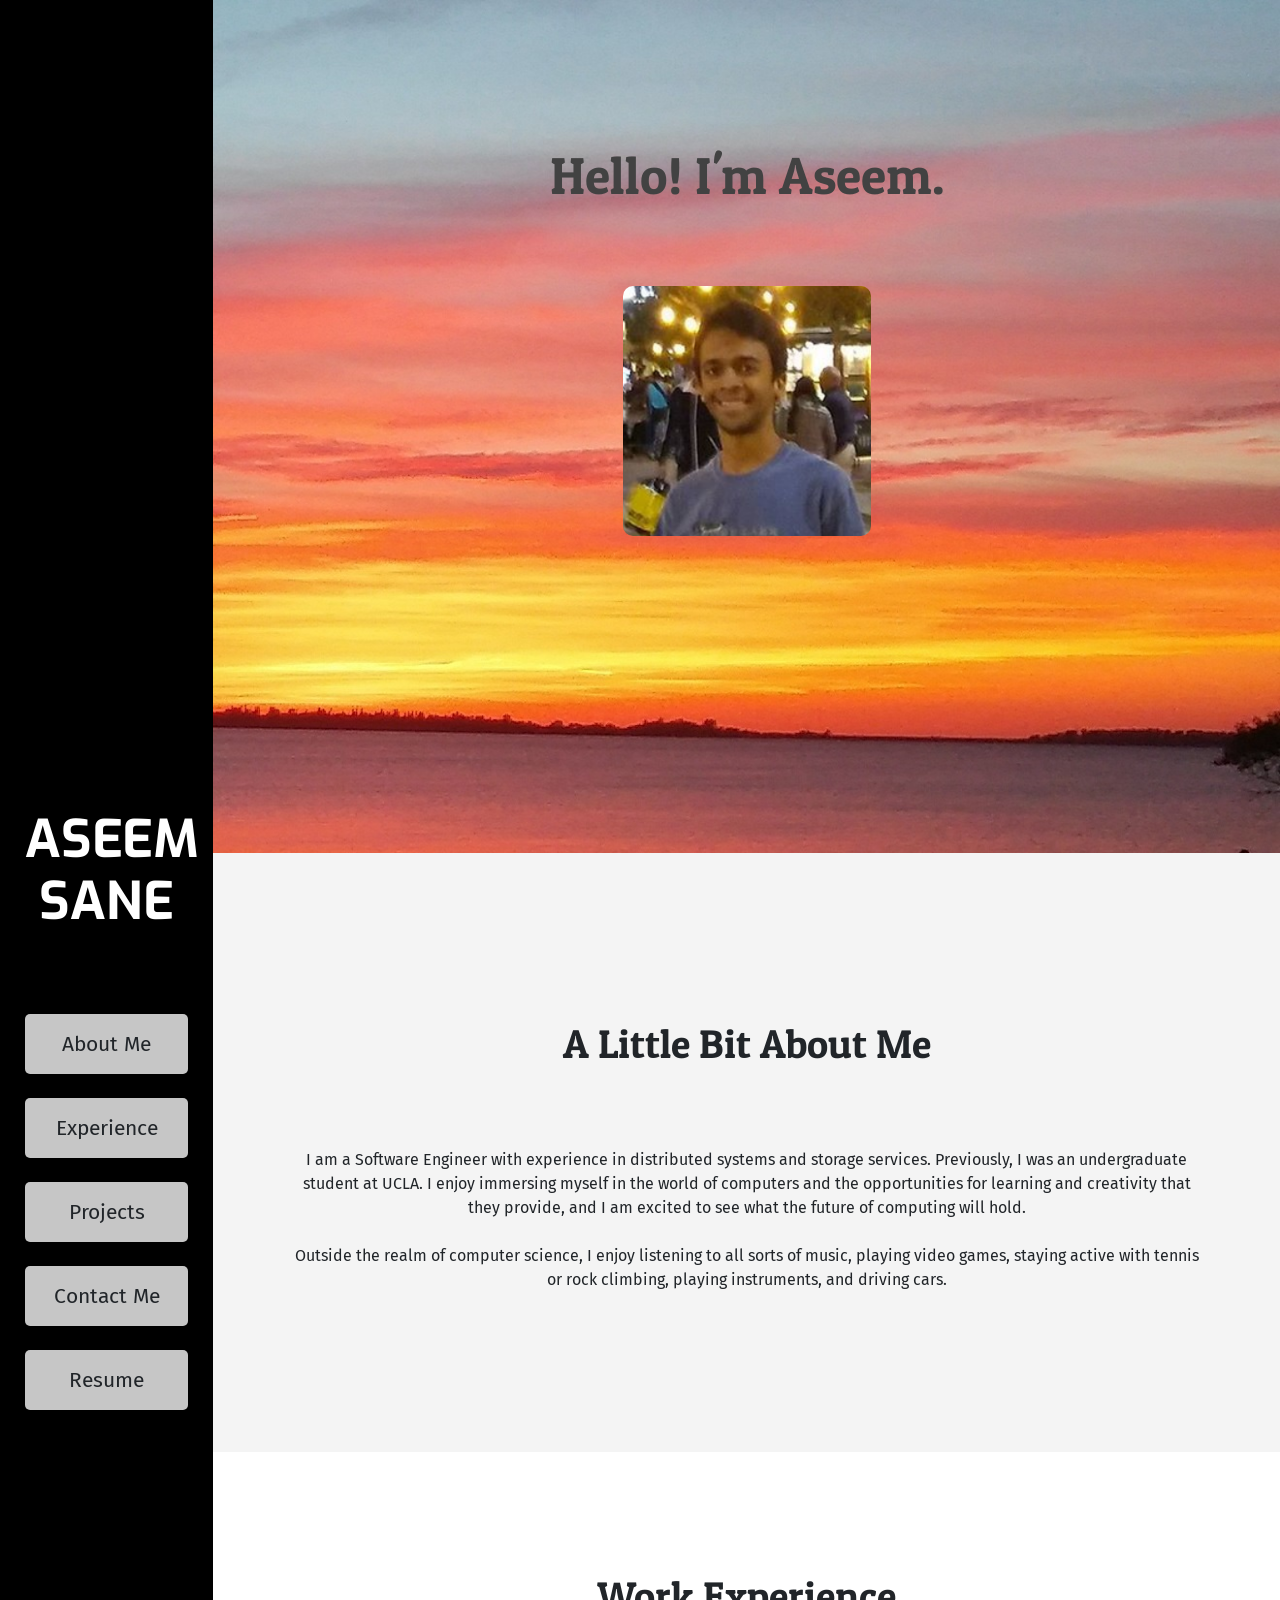
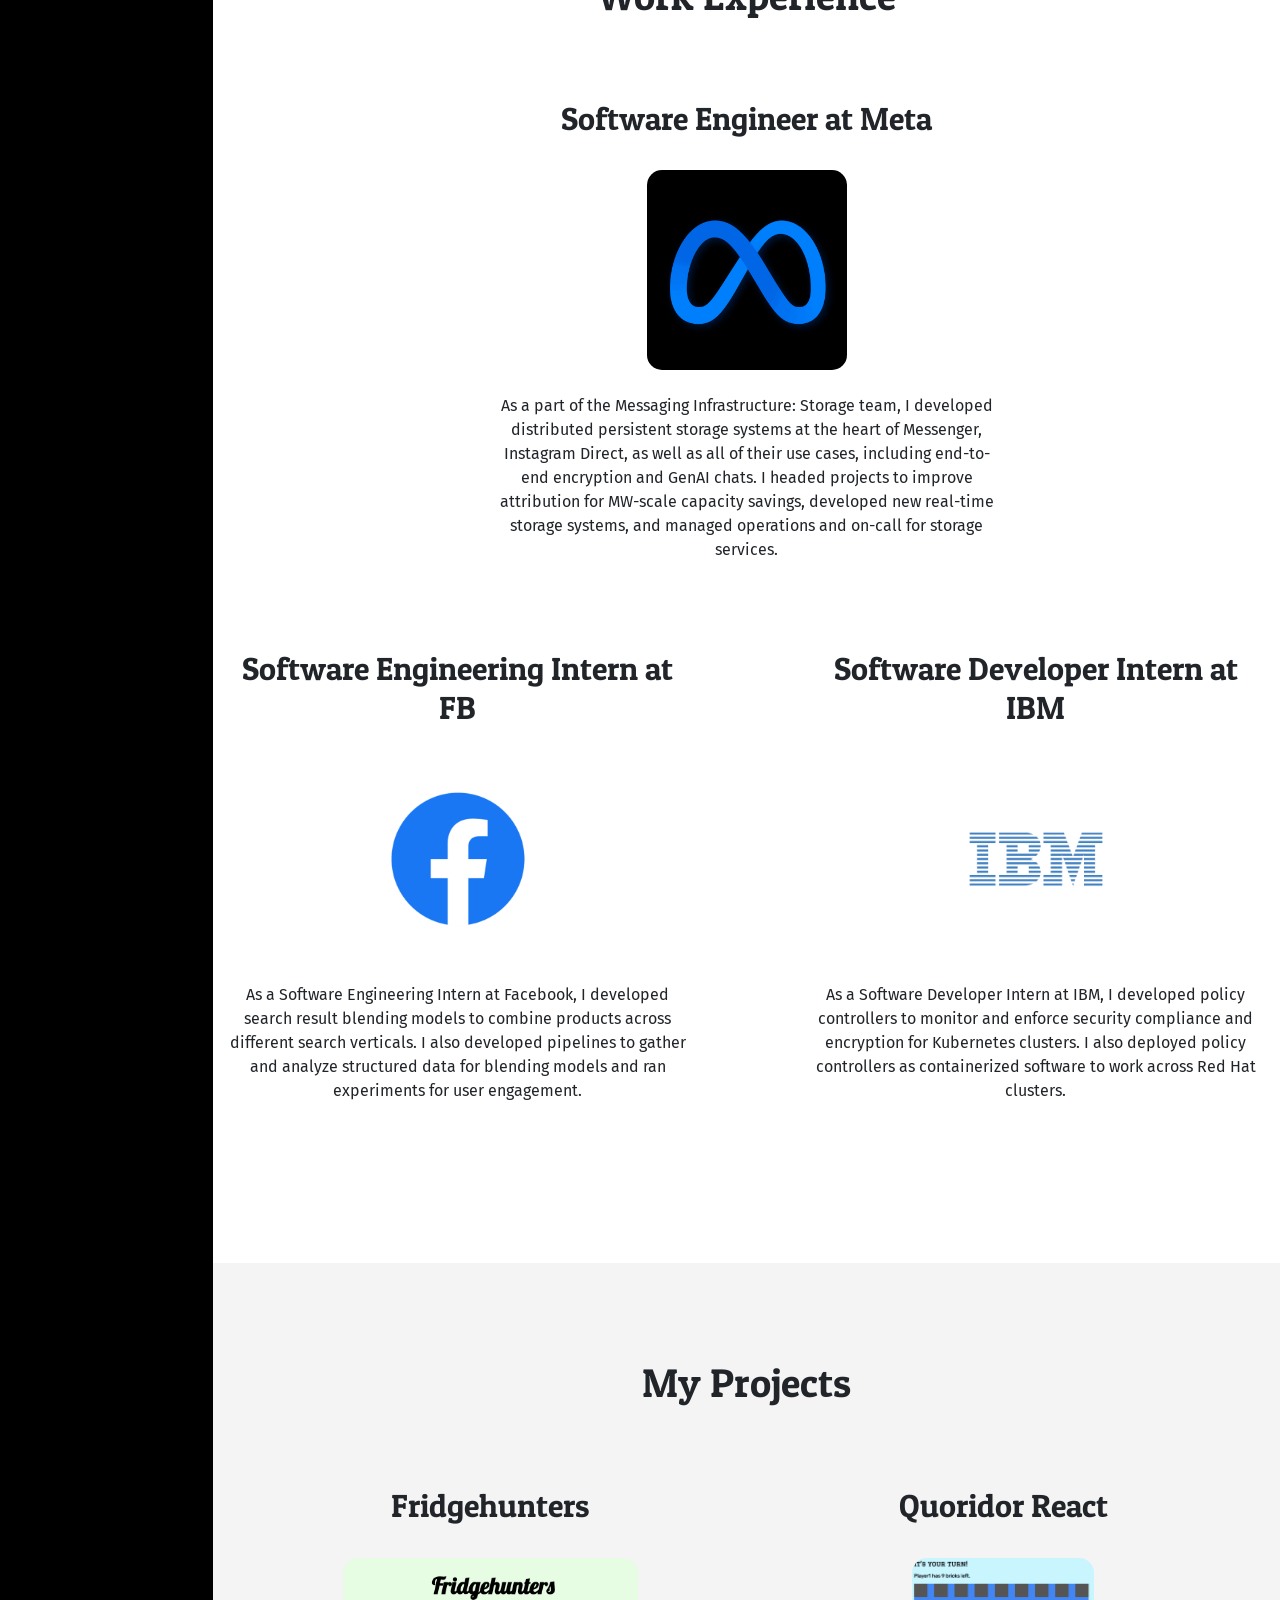
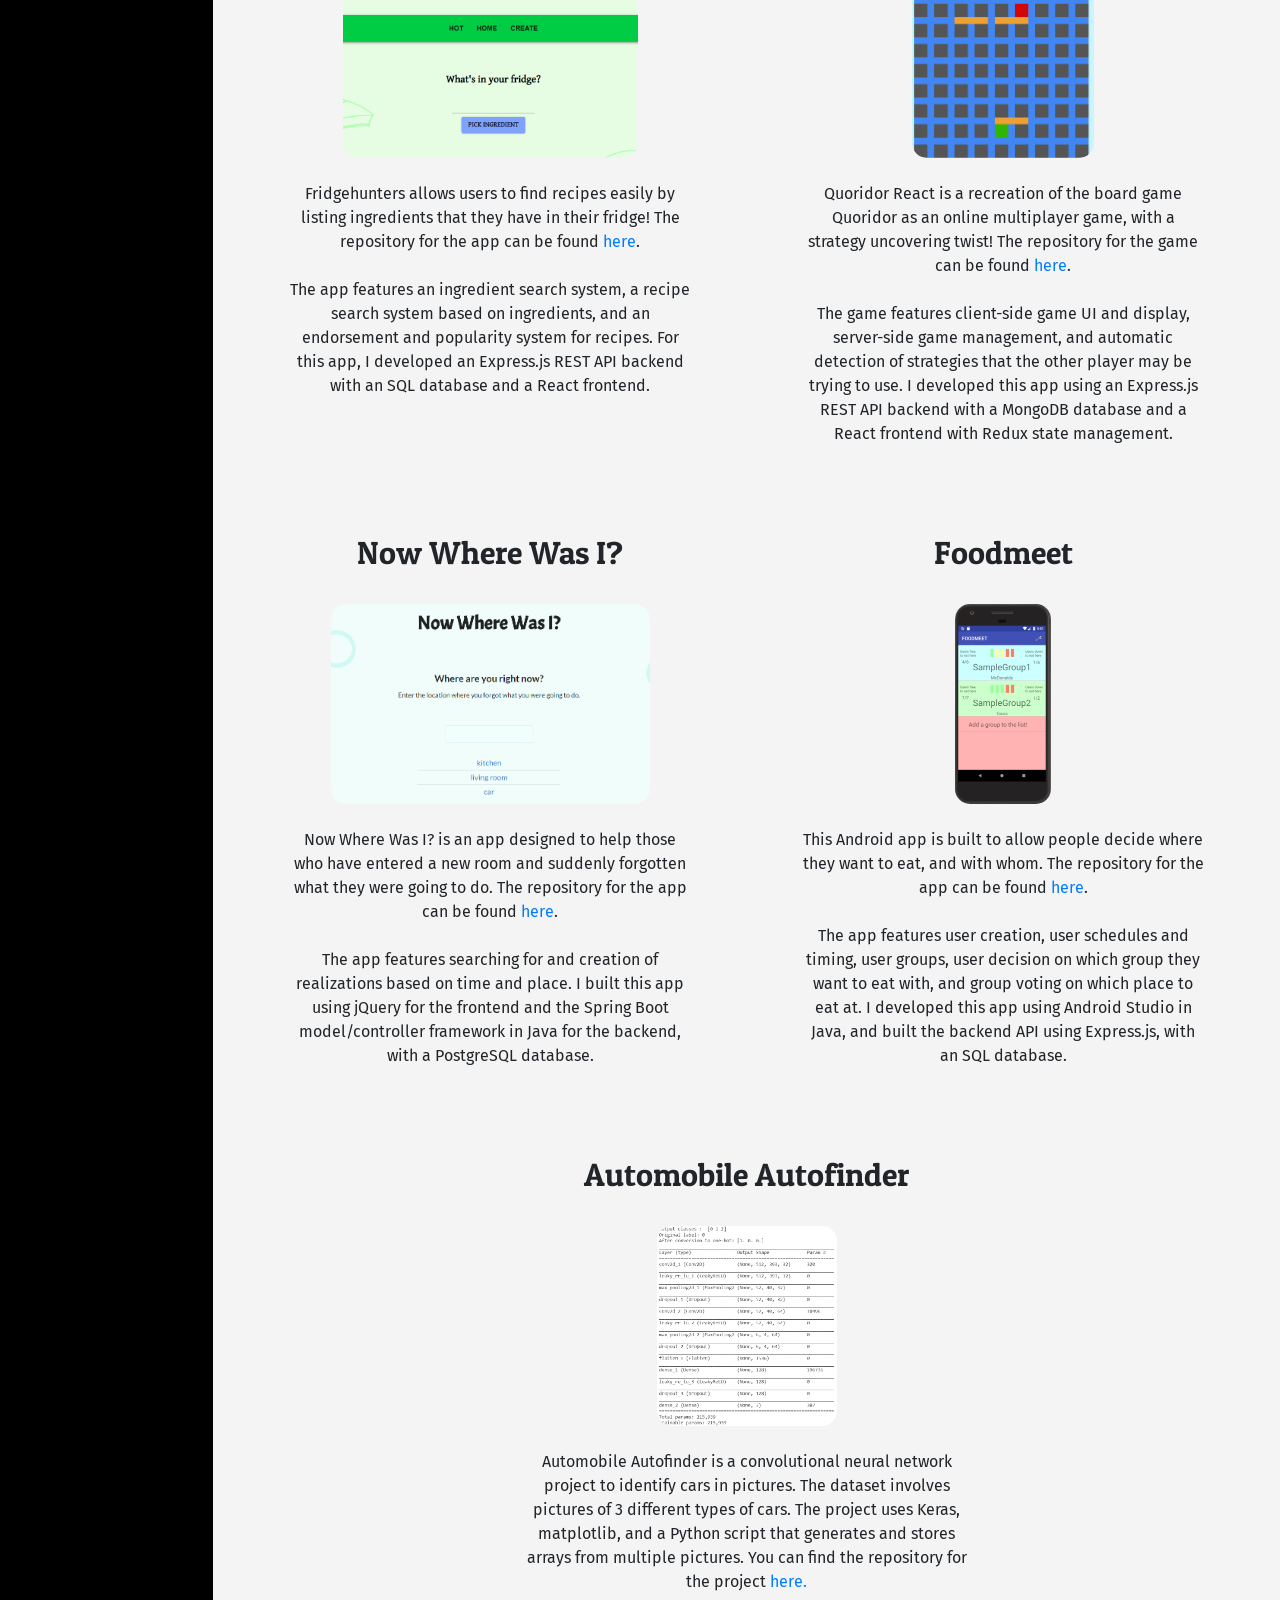
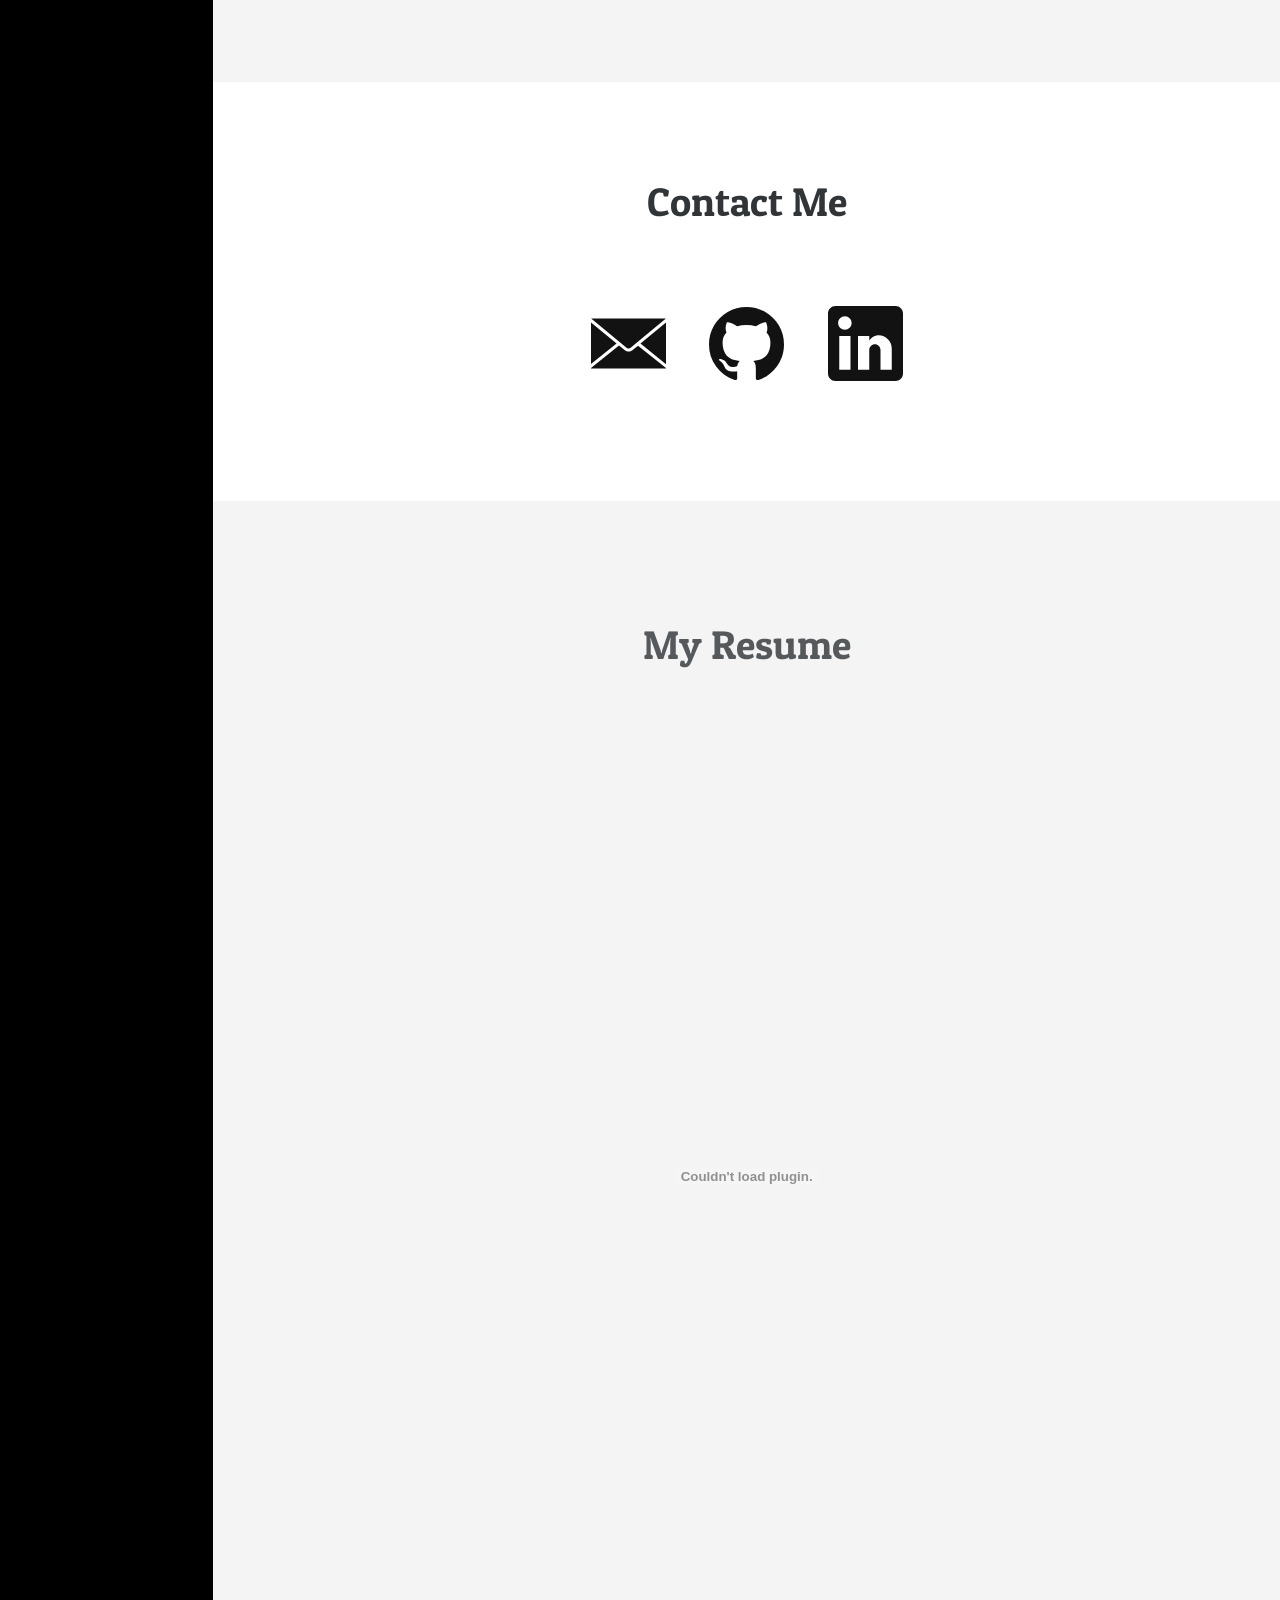
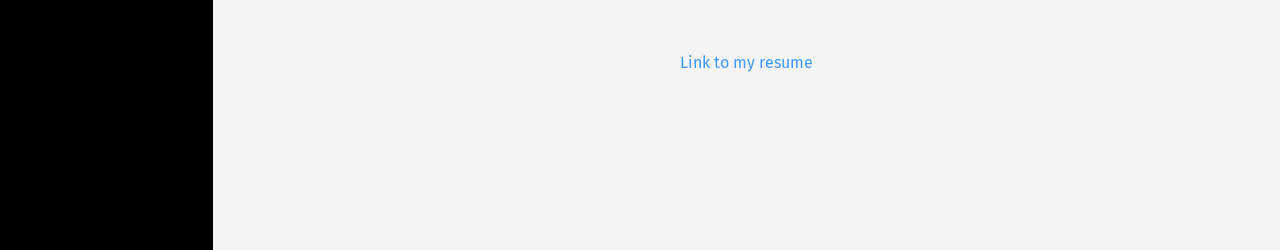
<file: index.html>
<html>

<head>
	<title>Aseem Sane</title>
	<link rel="stylesheet" href="https://maxcdn.bootstrapcdn.com/bootstrap/4.0.0/css/bootstrap.min.css" integrity="sha384-Gn5384xqQ1aoWXA+058RXPxPg6fy4IWvTNh0E263XmFcJlSAwiGgFAW/dAiS6JXm" crossorigin="anonymous">
	<script src="https://code.jquery.com/jquery-3.2.1.slim.min.js" integrity="sha384-KJ3o2DKtIkvYIK3UENzmM7KCkRr/rE9/Qpg6aAZGJwFDMVNA/GpGFF93hXpG5KkN" crossorigin="anonymous"></script>
	<script src="https://cdnjs.cloudflare.com/ajax/libs/popper.js/1.12.9/umd/popper.min.js" integrity="sha384-ApNbgh9B+Y1QKtv3Rn7W3mgPxhU9K/ScQsAP7hUibX39j7fakFPskvXusvfa0b4Q" crossorigin="anonymous"></script>
	<script src="https://maxcdn.bootstrapcdn.com/bootstrap/4.0.0/js/bootstrap.min.js" integrity="sha384-JZR6Spejh4U02d8jOt6vLEHfe/JQGiRRSQQxSfFWpi1MquVdAyjUar5+76PVCmYl" crossorigin="anonymous"></script>

	<link href="https://fonts.googleapis.com/css?family=Oleo+Script|Oxygen|Patua+One|Prompt|Fira+Sans|Salsa|Exo" rel="stylesheet">

	<link rel="stylesheet" href="personalstyle.css">
	<link rel="shortcut icon" type="image/png" href="gimpdonut.png"/>

	<script src="https://ajax.googleapis.com/ajax/libs/jquery/3.3.1/jquery.min.js"></script>
	<script>
		$(document).ready(function(){
			var buttonPressed = false;
			var triggeredAboutMe = false;
			var triggeredProjects = false;
			var triggeredPersonalInfo = false;
			var triggeredExperience = false;
			var triggeredResume = false;
			var triggerAboutMeHeight = $("#aboutme").position().top + 200;
			var triggerExperienceHeight = $("#experience").position().top + 300;
			var triggerProjectsHeight = $("#projects").position().top + 300;
			var triggerPersonalInfoHeight = $("#personalinfo").position().top + 200;
			var triggerResumeHeight = $("#resume").position().top + 200;

			$("html, body").bind("scroll mousedown DOMMouseScroll mousewheel keyup", function(){
				if(buttonPressed == true){
					buttonPressed = false;
				}
				$('html, body').stop();
			});

	  		$("#greeting").hide();
	  		$('#aboutme').css('visibility', 'hidden');
	  		$('#projects').css('visibility', 'hidden');
	  		$('#experience').css('visibility', 'hidden');
	  		$('#personalinfo').css('visibility', 'hidden');
	  		$('#resume').css('visibility', 'hidden');

	  		$('#greeting').css('visibility', 'visible').hide().fadeIn(800);

	  		$(".mylink").click(function() {
	  			buttonPressed = true;
	  			$([document.documentElement, document.body]).animate({
					scrollTop: $($(this).data("tolink")).offset().top
				}, 1500, function(){
					buttonPressed = false;
					$("#fixedDiv").stop();
					$("#fixedDiv").animate({top: $(window).scrollTop()}, 800);
				});
				return false;
			});

			$(".mainlink").click(function() {
	  			buttonPressed = true;
	  			$([document.documentElement, document.body]).animate({
					scrollTop: $("#greeting").offset().top
				}, 1500, function(){
					buttonPressed = false;
					$("#fixedDiv").stop();
					$("#fixedDiv").animate({top: $(window).scrollTop()}, 800);
				});
				return false;
			});

			$(window).scroll(function() {
				if(!buttonPressed){
					$("#fixedDiv").stop();
					$("#fixedDiv").animate({top: $(window).scrollTop()}, 800);
				}

				if(!(triggeredAboutMe && triggeredProjects && triggeredPersonalInfo && triggeredExperience && triggeredResume)){
					if (triggeredAboutMe == false && $(window).scrollTop() >= triggerAboutMeHeight) {
						triggeredAboutMe = true;
						$('#aboutme').css('visibility', 'visible').hide().fadeIn(800);
					}

					if (triggeredExperience == false && $(window).scrollTop() >= triggerExperienceHeight) {
						triggeredExperience = true;
						$('#experience').css('visibility', 'visible').hide().fadeIn(800);
					}

					if (triggeredProjects == false && $(window).scrollTop() >= triggerProjectsHeight) {
						triggeredProjects = true;
						$('#projects').css('visibility', 'visible').hide().fadeIn(800);
					}

					if (triggeredPersonalInfo == false && $(window).scrollTop() >= triggerPersonalInfoHeight) {
						triggeredPersonalInfo = true;
						$('#personalinfo').css('visibility', 'visible').hide().fadeIn(800);
					}

					if (triggeredResume == false && $(window).scrollTop() >= triggerResumeHeight) {
						triggeredResume = true;
						$('#resume').css('visibility', 'visible').hide().fadeIn(800);
					}
				}
				
			});
  		})
	</script>
</head>
<body style="background-image: url('bgimage.jpg'); background-size: 100%; background-repeat: no-repeat; background-color: #f4f4f4; height: calc(100% + 5750px);">
	
	<div class="container-fluid" style="text-align: center">
		<div class="row h-100">
			<div class="col-sm-2" style="background-color: #000000;">
				<div id="fixedDiv" class="row" style="position: absolute; margin-left: auto; margin-right: auto; left: 10px; right: 10px;"><div class="col-sm">
					<br><br>
					<h1 style="color: white" id="aseemsane" class="mainlink">ASEEM SANE</h1>
					<br><br><br>
					<div class="mylink" data-tolink="#aboutme">
						<p style="padding-top: 15px;">About Me</p>
					</div>
					<br>
					<div class="mylink" data-tolink="#experience">
						<p style="padding-top: 15px;">Experience</p>
					</div>
					<br>
					<div class="mylink" data-tolink="#projects">
						<p style="padding-top: 15px;">Projects</p>
					</div>
					<br>
					<div class="mylink" data-tolink="#personalinfo">
						<p style="padding-top: 15px;">Contact Me</p>
					</div>
					<br>
					<div class="mylink" data-tolink="#resume">
						<p style="padding-top: 15px;">Resume</p>
					</div>
				</div></div>
			</div>
			<div class="col-sm-10">

				<div id="greeting" class="row"><div class="col-sm">
					<br><br><br><br><br><br>
					<h1 style="font-size: 52px; color: #424242;">Hello! I'm Aseem.</h1>
					<br><br><br>
					<img src="picofme.PNG" height="250px" style="border-radius: 10px;">
				</div></div>

				<div id="overallDiv" class="row"><div class="col-sm">

				<div class="row" style="background-color: #f4f4f4;"><div class="col-sm" id="aboutme">
					<br><br><br><br><br>
					<h1>A Little Bit About Me</h1>
					<br><br><br>
					<p style="padding-left: 60px; padding-right: 60px;">
					I am a Software Engineer with experience in distributed systems and storage services. Previously, I was an undergraduate student at UCLA. I enjoy immersing myself in the world of computers and the opportunities for learning and creativity that they provide, and I am excited to see what the future of computing will hold.
					<br><br>
					Outside the realm of computer science, I enjoy listening to all sorts of music, playing video games, staying active with tennis or rock climbing, playing instruments, and driving cars.
					</p>
					<br><br><br><br><br><br>
				</div></div>

				<div class="row" style="background-color: #ffffff;"><div class="col-sm" id="experience">
					<br><br><br><br><br>
					<h1>Work Experience</h1>
					<br><br><br>
					<div class="row">
						<div class="col-md-3" style="text-align: center">
						</div>
						<div class="col-md" style="text-align: center">
							<h2>Software Engineer at Meta</h2><br>
							<a href="https://about.meta.com/"><img class="imglink" src="metalogo.png" height="200px" style="border-radius: 15px;"></a>
							<p><br>As a part of the Messaging Infrastructure: Storage team, I developed distributed persistent storage systems at the heart of Messenger, Instagram Direct, as well as all of their use cases, including end-to-end encryption and GenAI chats. I headed projects to improve attribution for MW-scale capacity savings, developed new real-time storage systems, and managed operations and on-call for storage services.</p>
						</div>
						<div class="col-md-3" style="text-align: center">
						</div>
					</div>
					<br><br><br>
					<div class="row">
						<div class="col-md" style="text-align: center">
							<h2>Software Engineering Intern at FB</h2><br>
							<a href="https://www.facebook.com/"><img class="imglink" src="fblogo.jpg" height="200px" style="border-radius: 15px;"></a>
							<p><br>As a Software Engineering Intern at Facebook, I developed search result blending models to combine products across different search verticals. I also developed pipelines to gather and analyze structured data for blending models and ran experiments for user engagement.</p>
						</div>
						<div class="col-md-1" style="text-align: center">
						</div>
						<div class="col-md" style="text-align: center">
							<h2>Software Developer Intern at IBM</h2><br>
							<a href="https://www.ibm.com/"><img class="imglink" src="ibmlogo.png" height="200px" style="border-radius: 15px;"></a>
							<p><br>As a Software Developer Intern at IBM, I developed policy controllers to monitor and enforce security compliance and encryption for Kubernetes clusters. I also deployed policy controllers as containerized software to work across Red Hat clusters.</p>

						</div>
					</div>
					<br><br><br><br><br><br>
				</div></div>


				<div class="row" style="padding-left: 60px; padding-right: 60px; background-color: #f4f4f4;"><div class="col-sm" id="projects">
					<br><br><br><br>
					<h1>My Projects</h1>
					<br><br><br>
					<div class="row">
						<div class="col-md" style="text-align: center">
							<h2>Fridgehunters</h2><br>
							<a href="https://github.com/aseem191/Fridgehunters"><img class="imglink" src="fridgehunters.PNG" height="200px" style="border-radius: 15px;"></a>
							<p><br>
								Fridgehunters allows users to find recipes easily by listing ingredients that they have in their fridge! The repository for the app can be found <a href="https://github.com/aseem191/Fridgehunters">here</a>.<br><br>
								The app features an ingredient search system, a recipe search system based on ingredients, and an endorsement and popularity system for recipes. For this app, I developed an Express.js REST API backend with an SQL database and a React frontend.
							</p>
						</div>
						<div class="col-md-1" style="text-align: center">
						</div>
						<div class="col-md" style="text-align: center">
							<h2>Quoridor React</h2><br>
							<a href="https://github.com/aseem191/Quoridor-React"><img class="imglink" src="quoridorreact.PNG" height="200px" style="border-radius: 15px;"></a>
							<p><br>
								Quoridor React is a recreation of the board game Quoridor as an online multiplayer game, with a strategy uncovering twist! The repository for the game can be found <a href="https://github.com/aseem191/Quoridor-React">here</a>.<br><br>
								The game features client-side game UI and display, server-side game management, and automatic detection of strategies that the other player may be trying to use. I developed this app using an Express.js REST API backend with a MongoDB database and a React frontend with Redux state management.
							</p>

						</div>
					</div>
					<br><br><br>
					<div class="row">
						<div class="col-md" style="text-align: center">
							<h2>Now Where Was I?</h2><br>
							<a href="https://github.com/aseem191/Now-Where-Was-I"><img class="imglink" src="nowwherewasi.PNG" height="200px" style="border-radius: 15px;"></a>
							<p><br>
								Now Where Was I? is an app designed to help those who have entered a new room and suddenly forgotten what they were going to do. The repository for the app can be found <a href="https://github.com/aseem191/Now-Where-Was-I">here</a>.<br><br>
								The app features searching for and creation of realizations based on time and place. I built this app using jQuery for the frontend and the Spring Boot model/controller framework in Java for the backend, with a PostgreSQL database.
							</p>
						</div>
						<div class="col-md-1" style="text-align: center">
						</div>
						<div class="col-md" style="text-align: center">
							<h2>Foodmeet</h2><br>
							<a href="https://github.com/aseem191/Foodmeet"><img class="imglink" src="foodmeet.PNG" height="200px" style="border-radius: 15px;"></a>
							<p><br>
								This Android app is built to allow people decide where they want to eat, and with whom. The repository for the app can be found <a href="https://github.com/aseem191/Foodmeet">here</a>.<br><br>
								The app features user creation, user schedules and timing, user groups, user decision on which group they want to eat with, and group voting on which place to eat at. I developed this app using Android Studio in Java, and built the backend API using Express.js, with an SQL database.
							</p>

						</div>
					</div>
					<br><br><br>
					<div class="row">
						<div class="col-md-3" style="text-align: center">
						</div>
						<div class="col-md" style="text-align: center">
							<h2>Automobile Autofinder</h2><br>
							<a href="https://github.com/aseemucla/Automobile-Autofinder"><img class="imglink" src="automobileautofinder.PNG" height="200px" style="border-radius: 15px;"></a>
							<p><br>Automobile Autofinder is a convolutional neural network project to identify cars in pictures. The dataset involves pictures of 3 different types of cars. The project uses Keras, matplotlib, and a Python script that generates and stores arrays from multiple pictures. You can find the repository for the project <a href="https://github.com/aseemucla/Automobile-Autofinder">here.</a></p>
						</div>
						<div class="col-md-3" style="text-align: center">
						</div>
					</div>
					<br><br><br>
				</div></div>


				<div class="row" style="background-color: #ffffff;"><div class="col-sm" id="personalinfo">
					<br><br><br><br>
					<h1>Contact Me</h1>
					<br><br><br>
					<div class="row">
					<div class="col-md-4"></div>
					<div class="col-md"><div class="row">
						<div class="col-md"><a href="mailto:aseem.adm@gmail.com"><img class="imglink" src="emailicon.svg" height="75px"></a></div>
						
						<div class="col-md"><a href="https://github.com/aseem191"><img class="imglink" src="githubicon.svg" height="75px"></a></div>
						
						<div class="col-md"><a href="https://www.linkedin.com/in/aseem-sane/"><img class="imglink" src="linkedinicon.svg" height="75px"></a></div>
					</div></div>
					<div class="col-md-4"></div>
					</div>

					<br><br><br><br><br>
				</div></div>

				<div class="row" style="background-color: #f4f4f4;"><div class="col-sm" id="resume">
					<br><br><br><br><br>
					<h1>My Resume</h1>
					<br>
					<p>
						<object data="AseemResume.pdf" type="application/pdf" style="width: 700px; height: 950px;">
						</object>
						<br>
						<a href="AseemResume.pdf">Link to my resume</a>
					</p>
				</div></div>

				</div></div>
			</div>
		</div>
		
	</div>
</body>
</html>
</file>
<file: personalstyle.css>
.mylink:hover{
	background-color: #e2e2e2;
	cursor: pointer; 
}


.mylink{
	height: 60px;
	width: 100%;
	background-color: #c6c6c6;
	font-family: 'Oxygen', sans-serif;
	font-size: 21px;
	border-radius: 5px;
}

.mainlink:hover{
	cursor: pointer; 
}

.imglink:hover{
	opacity: 0.8;
}

#overallDiv{
	position: absolute;
	top: 100vh;
	right: 15;
	left: 15;
}

#aseemsane{
	font-family: 'Exo', sans-serif;
	font-size: 52px;
	font-weight: bold;
}

p{
	font-family: 'Fira Sans', sans-serif;
}

h1, h2{
	font-family: 'Patua One', cursive;
}

html, body{
	height: 100%;
}
</file>
